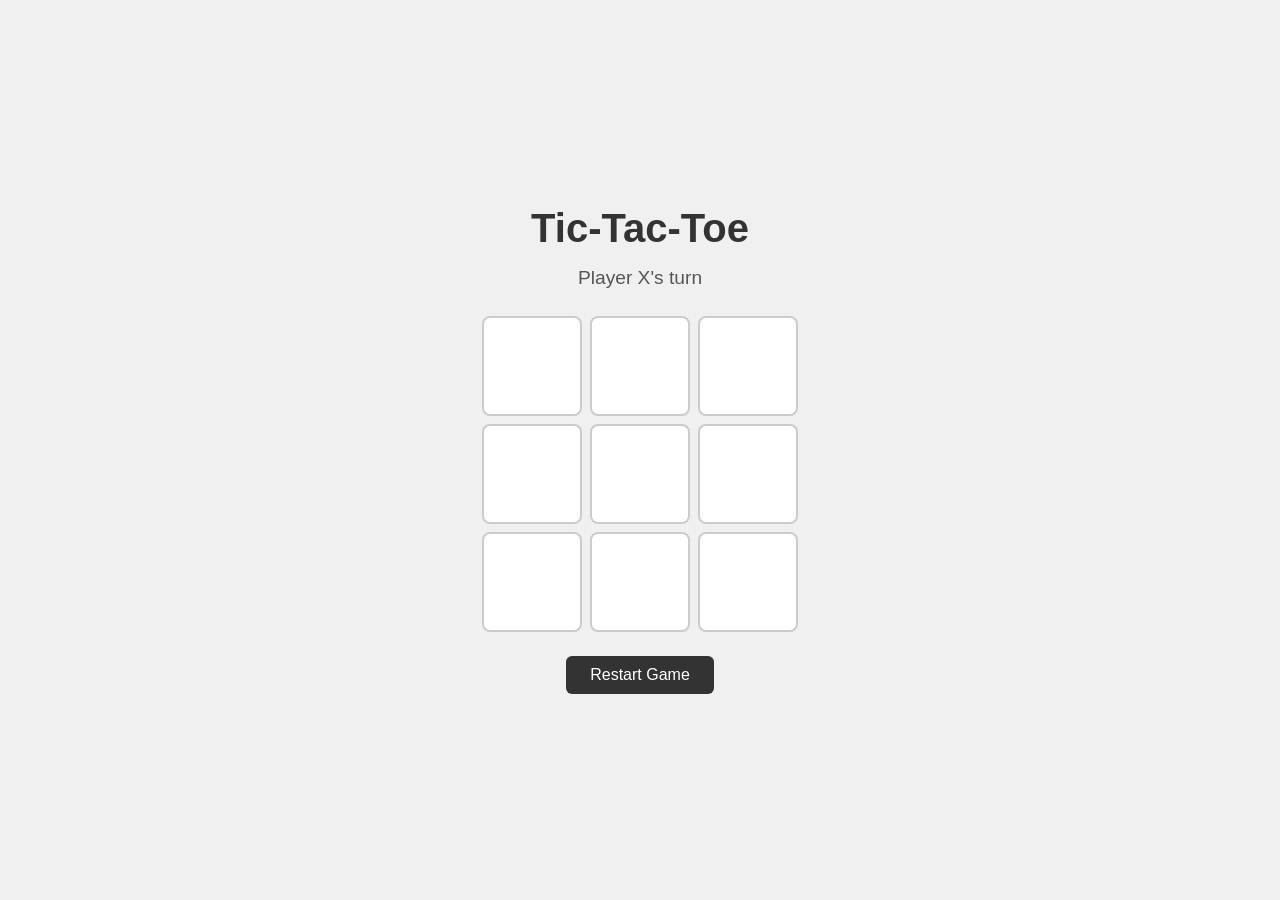
<file: index.html>
<!DOCTYPE html>
<html lang="en">
<head>
  <meta charset="UTF-8" />
  <meta name="viewport" content="width=device-width, initial-scale=1.0" />
  <title>Tic-Tac-Toe</title>
  <link rel="stylesheet" href="style.css" />
</head>
<body>
  <div class="container">
    <h1>Tic-Tac-Toe</h1>
    <div id="status" class="status">Player X's turn</div>
    <div id="board" class="board">
      <button class="cell" data-index="0"></button>
      <button class="cell" data-index="1"></button>
      <button class="cell" data-index="2"></button>
      <button class="cell" data-index="3"></button>
      <button class="cell" data-index="4"></button>
      <button class="cell" data-index="5"></button>
      <button class="cell" data-index="6"></button>
      <button class="cell" data-index="7"></button>
      <button class="cell" data-index="8"></button>
    </div>
    <button id="reset" class="reset-btn">Restart Game</button>
  </div>
  <script src="script.js"></script>
</body>
</html>
</file>
<file: style.css>
* {
  box-sizing: border-box;
  margin: 0;
  padding: 0;
}

body {
  font-family: Arial, sans-serif;
  background-color: #f0f0f0;
  display: flex;
  justify-content: center;
  align-items: center;
  min-height: 100vh;
}

.container {
  text-align: center;
}

h1 {
  font-size: 2.5rem;
  margin-bottom: 16px;
  color: #333;
}

.status {
  font-size: 1.2rem;
  margin-bottom: 20px;
  color: #555;
  min-height: 1.5em;
}

.board {
  display: grid;
  grid-template-columns: repeat(3, 100px);
  grid-template-rows: repeat(3, 100px);
  gap: 8px;
  margin: 0 auto 24px;
  width: fit-content;
}

.cell {
  width: 100px;
  height: 100px;
  font-size: 2.5rem;
  font-weight: bold;
  background-color: #fff;
  border: 2px solid #ccc;
  border-radius: 8px;
  cursor: pointer;
  color: #333;
  transition: background-color 0.2s;
}

.cell:hover:not(:disabled) {
  background-color: #e8f4ff;
}

.cell:disabled {
  cursor: not-allowed;
}

.cell.x {
  color: #e74c3c;
}

.cell.o {
  color: #2980b9;
}

.reset-btn {
  padding: 10px 24px;
  font-size: 1rem;
  background-color: #333;
  color: #fff;
  border: none;
  border-radius: 6px;
  cursor: pointer;
  transition: background-color 0.2s;
}

.reset-btn:hover {
  background-color: #555;
}
</file>
